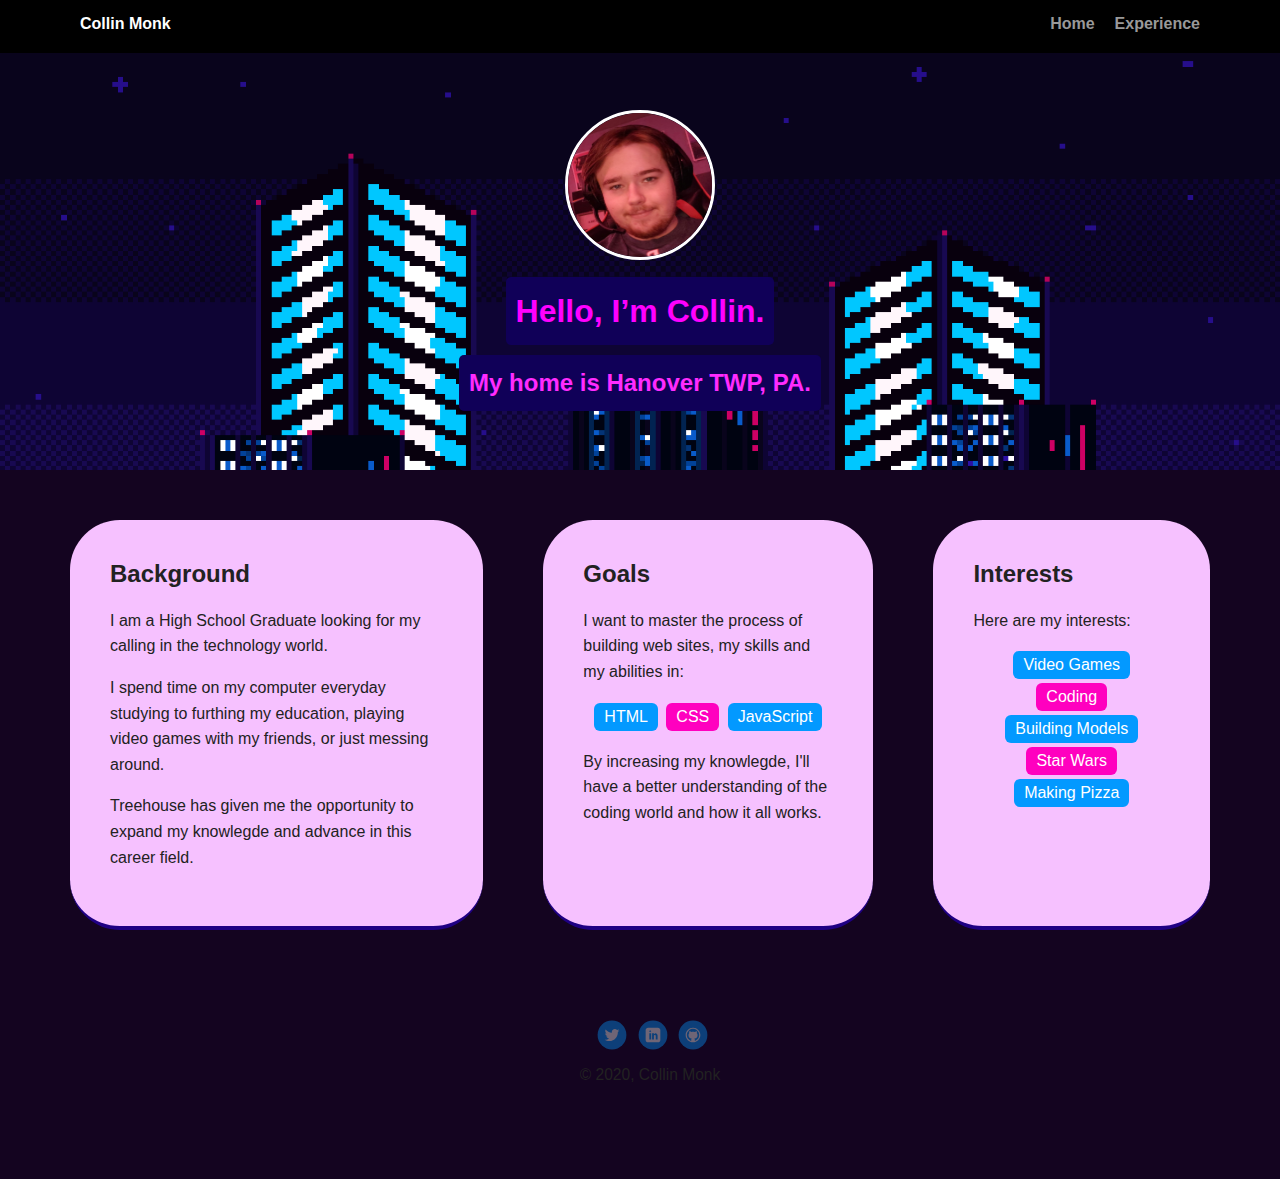
<file: TreehouseUnit1Project/index.html>
<!doctype html>
<html lang="en">
<head>
  <meta charset="utf-8">
  <title>Collin Monk's Profile</title>
  <meta name="viewport" content="width=device-width, initial-scale=1.0">
  <link rel="stylesheet" href="styles.css">
  <link href="https://fonts.googleapis.com/css?family=Muli%7CRoboto:400,300,500,700,900" rel="stylesheet"></head>
  <body>

    <div class="main-nav">
        <ul class="nav">
          <li class="name">Collin Monk</li>
          <li><a href="#">Home</a></li>
          <li><a href="experience.html">Experience</a></li>
        </ul>
    </div>

    <header>
      <img src="images/me.jpg" alt="Picture of me, Collin Monk" class="profile-image">
      <h1 class="tag name">Hello, I’m Collin.</h1>
      <h2 class="tag location">My home is Hanover TWP, PA.</h2>
    </header>

    <main class="flex">
      <div class="card">
        <h2>Background</h2>
        <p>I am a High School Graduate looking for my calling in the technology world.</p> 
        <p>I spend time on my computer everyday studying to furthing my education, playing video games with my friends, or just messing around.</p>
        <p>Treehouse has given me the opportunity to expand my knowlegde and advance in this career field.</p>
      </div> 

      <div class="card">
        <h2>Goals</h2>
        <p>I want to master the process of building web sites, my skills and my abilities in:</p>
        <ul class="skills">
          <li>HTML</li>
          <li>CSS</li>
          <li>JavaScript</li>
          
        </ul>
        <p>By increasing my knowlegde, I'll have a better understanding of the coding world and how it all works.</p>
      </div> 
      <div class="card">
        <h2>Interests</h2>
        <p>Here are my interests:</p>
        <ul class="skills">
          <li>Video Games</li>
          <li>Coding</li>
          <li>Building Models</li>
          <li>Star Wars</li>
          <li>Making Pizza</li>
        </ul>


      </div>

    </main>
    <footer>
      <ul>
        <li><a href="https://twitter.com/monk_collin" target=_blank class="social twitter">Twitter</a></li>
        <li><a href="https://www.linkedin.com/in/collin-monk-3398a51ba/" target=_blank class="social linkedin">LinkedIn</a></li>
        <li><a href="https://github.com/Coolin227" target=_blank class="social github">Github</a></li>
      </ul>
      <p class="copyright">&copy; 2020, Collin Monk</p>
    </footer>
  </body>
  </html>
</file>
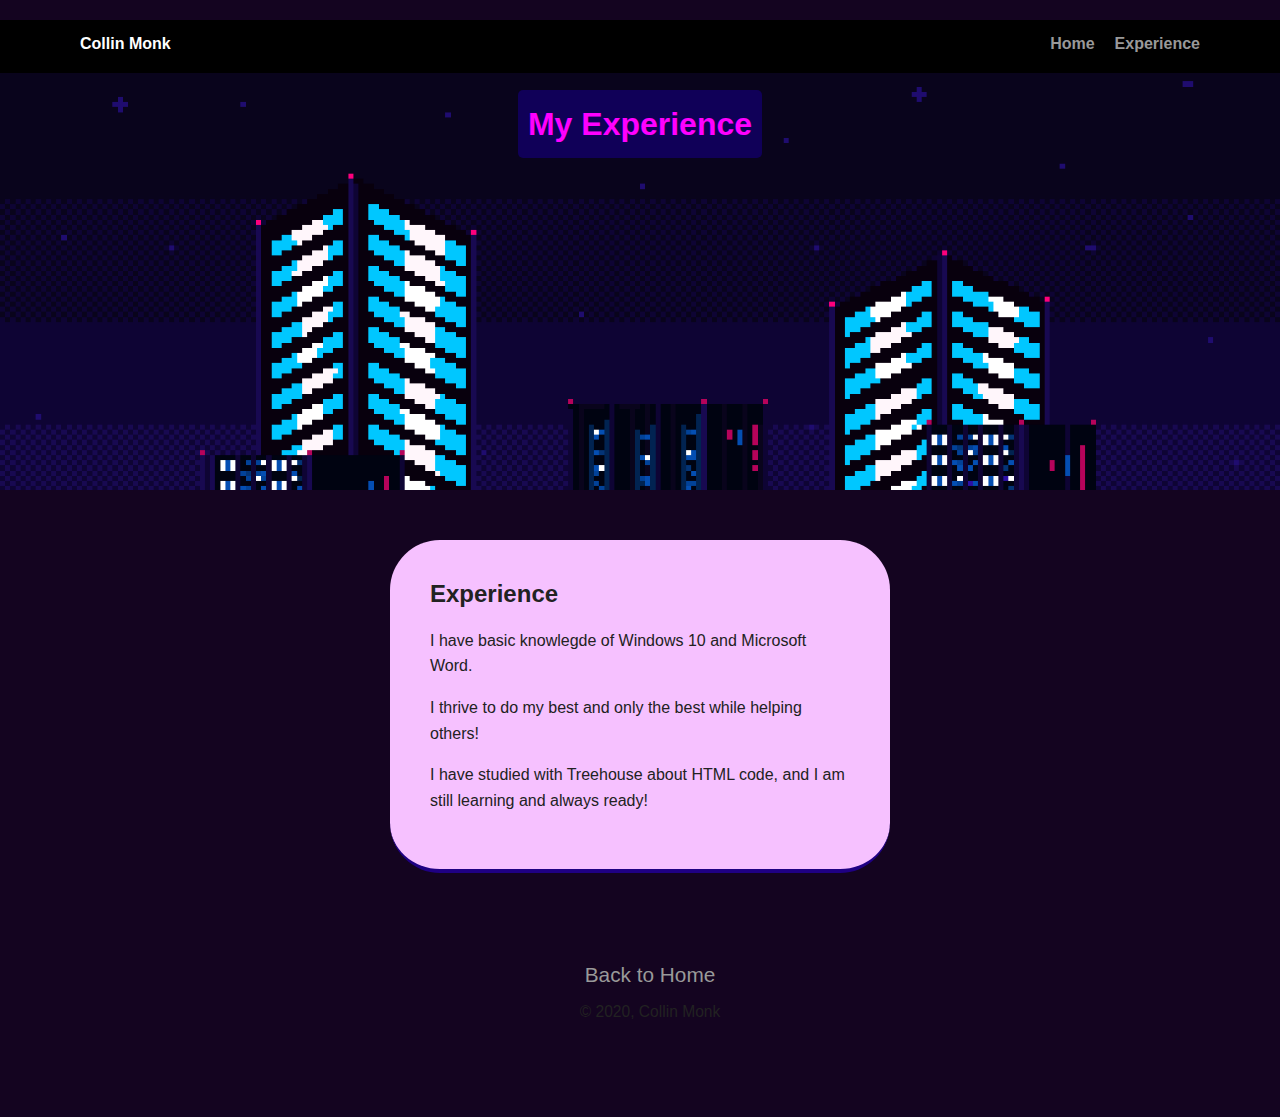
<file: TreehouseUnit1Project/experience.html>
<!doctype html>
<html>
    <head>
        <meta charset="utf-8">
        <title>Collin Monk's Profile</title>
        <meta name="viewport" content="width=device-width, initial-scale=1.0">
        <link rel="stylesheet" href="styles.css">
        <link href="https://fonts.googleapis.com/css?family=Muli%7CRoboto:400,300,500,700,900" rel="stylesheet"></head>
        </head>

<body>
    <main></main>
    <div class="main-nav">
        <ul class="nav">
          <li class="name">Collin Monk</li>
          <li><a href="index.html">Home</a></li>
          <li><a href="experience.html">Experience</a></li>
        </ul>
    </div>
    <header>
        <h1 class="tag name">My Experience</h1>
    </header>

    <main class="flex">
        <div class="card">
          <h2>Experience</h2>
          <p>I have basic knowlegde of Windows 10 and Microsoft Word.</p>
          <p>I thrive to do my best and only the best while helping others!</p>
          <p>I have studied with Treehouse about HTML code, and I am still learning and always ready!</p>
        </div> 
    </main>
</body>



<footer>
<a href="index.html">Back to Home</a>
<p class="copyright">&copy; 2020, Collin Monk</p>
</footer>
</html>
</file>
<file: TreehouseUnit1Project/styles.css>
/* Global Layout Set-up */
* { 
  box-sizing: border-box;
}
  
body {
  margin: 0;
  padding: 0;
  text-align: center;
  font-family: 'Franklin Gothic Medium', 'Arial Narrow', Arial, sans-serif;
  color: #222;
  background: #140420;
}
/* Link Styles */

a {
  text-decoration: none;
  color: #999;
}
a:hover {
  color: #6633ff;
}

/* Section Styles */

.main-nav {
  width: 100%;
  background: rgb(0, 0, 0);
  min-height: 50px;
  padding: 10px;
  position: fixed;
  text-align: center;
}
.nav {
  display: flex;
  justify-content: space-around;
  font-weight: 700;
  list-style-type: none;
  margin: 0 auto;
  padding: 0;
}

.nav .name {
    display: block;
    margin-right: auto;
    color: white;
}
.nav li {
  padding: 5px 10px 10px 10px;
}
.nav a {
  transition: all .5s;
}
.nav a:hover {
  color: white
}

header {
  text-align: center;
  background: url('images/city.gif') no-repeat top center ;
  background-size: cover;
  overflow: hidden;
  padding-top: 60px;
}
header {
  line-height: 1.5;
}
header .profile-image {
  margin-top: 50px;
  width: 150px;
  height: 150px;
  border-radius: 50%;
  border: 3px solid white;
  transition: all .5s;
}
header .profile-image:hover {
  transform: scale(1.2) rotate(15deg);
}
.tag {
  background-color:#100058;
  color: rgb(255, 0, 255);
  padding: 10px;
  border-radius: 5px;
  display: table;
  margin: 10px auto;
} 
.location {
  background-color: #100058;
  color: rgb(255, 43, 255);
}
.card {
  margin: 30px;
  padding: 20px 40px 40px;
  max-width: 500px;
  text-align: left;
  background: #f6c1ff;
  border-bottom: 4px solid rgb(31, 0, 131);
  border-radius: 50px;
  transition: all .5s;
}
.card:hover {
  border-color: #00b7ff;
}

ul.skills {
  padding: 0;
  text-align: center;
}

.skills li {
  border-radius: 6px;
  display: inline-block;
  background: #ff00bf;
  color: white;
  padding: 5px 10px;
  margin: 2px;
}

.skills li:nth-child(odd) {
  background: #0399ff;
}

footer {
  width: 100%;
  min-height: 30px;
  padding: 20px 0 40px 20px;
}

footer .copyright {
  top: -8px;
  font-size: .75em;
}

footer ul {
  list-style-type: none;
  margin: 0;
  padding: 0;
}

footer ul li {
  display: inline-block;
}

a.social {
  display: inline-block;
  text-indent: -9999px;
  margin-left: 5px;
  width: 30px;
  height: 30px;
  background-size: 30px 30px;
  opacity: .4;
  transition: all .5s;
}
a.twitter {
  background-image: url(images/twitter.svg);
}
a.linkedin {
  background-image: url(images/linkedin.svg);
}
a.github {
  background-image: url(images/github.svg);
}
a.social:hover {
  opacity: 1;
}
.clearfix {
  clear: both;
}

/* Styles for larger screens */
@media screen and (min-width: 720px) {
  
  .flex {
      display: -ms-flexbox;      /* TWEENER - IE 10 */
      display: flex; 
      max-width: 1200px;
      -ms-flex-pack: distribute;
      justify-content: space-around;
      margin: 0 auto;
  }

  header {
    min-height: 470px;
  }

  .nav {
    max-width: 1200px;
    padding: 0 30px;
  }


  main {
    padding-top: 20px;
  }

  main p {
    line-height: 1.6em;
  }

  footer {
    font-size: 1.3em;
    max-width: 1200px;
    margin: 40px auto;
  }

}
</file>
